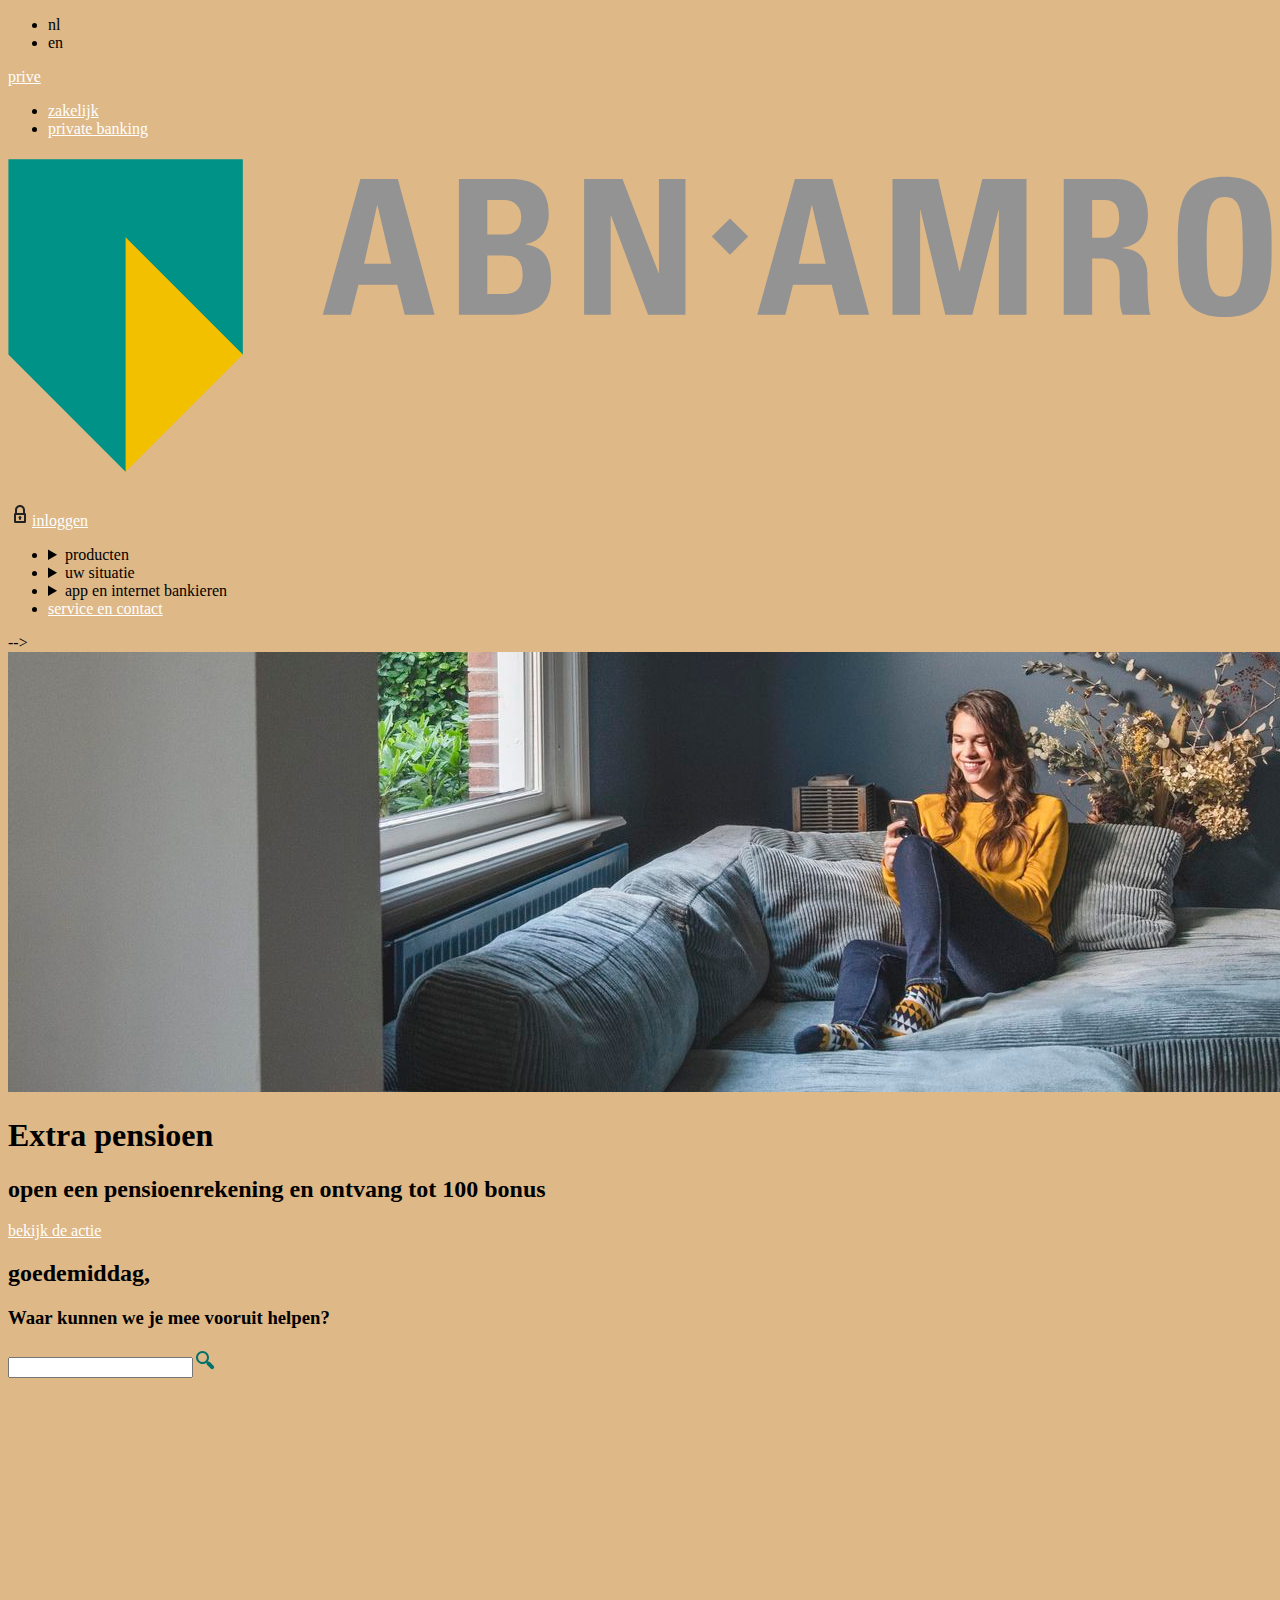
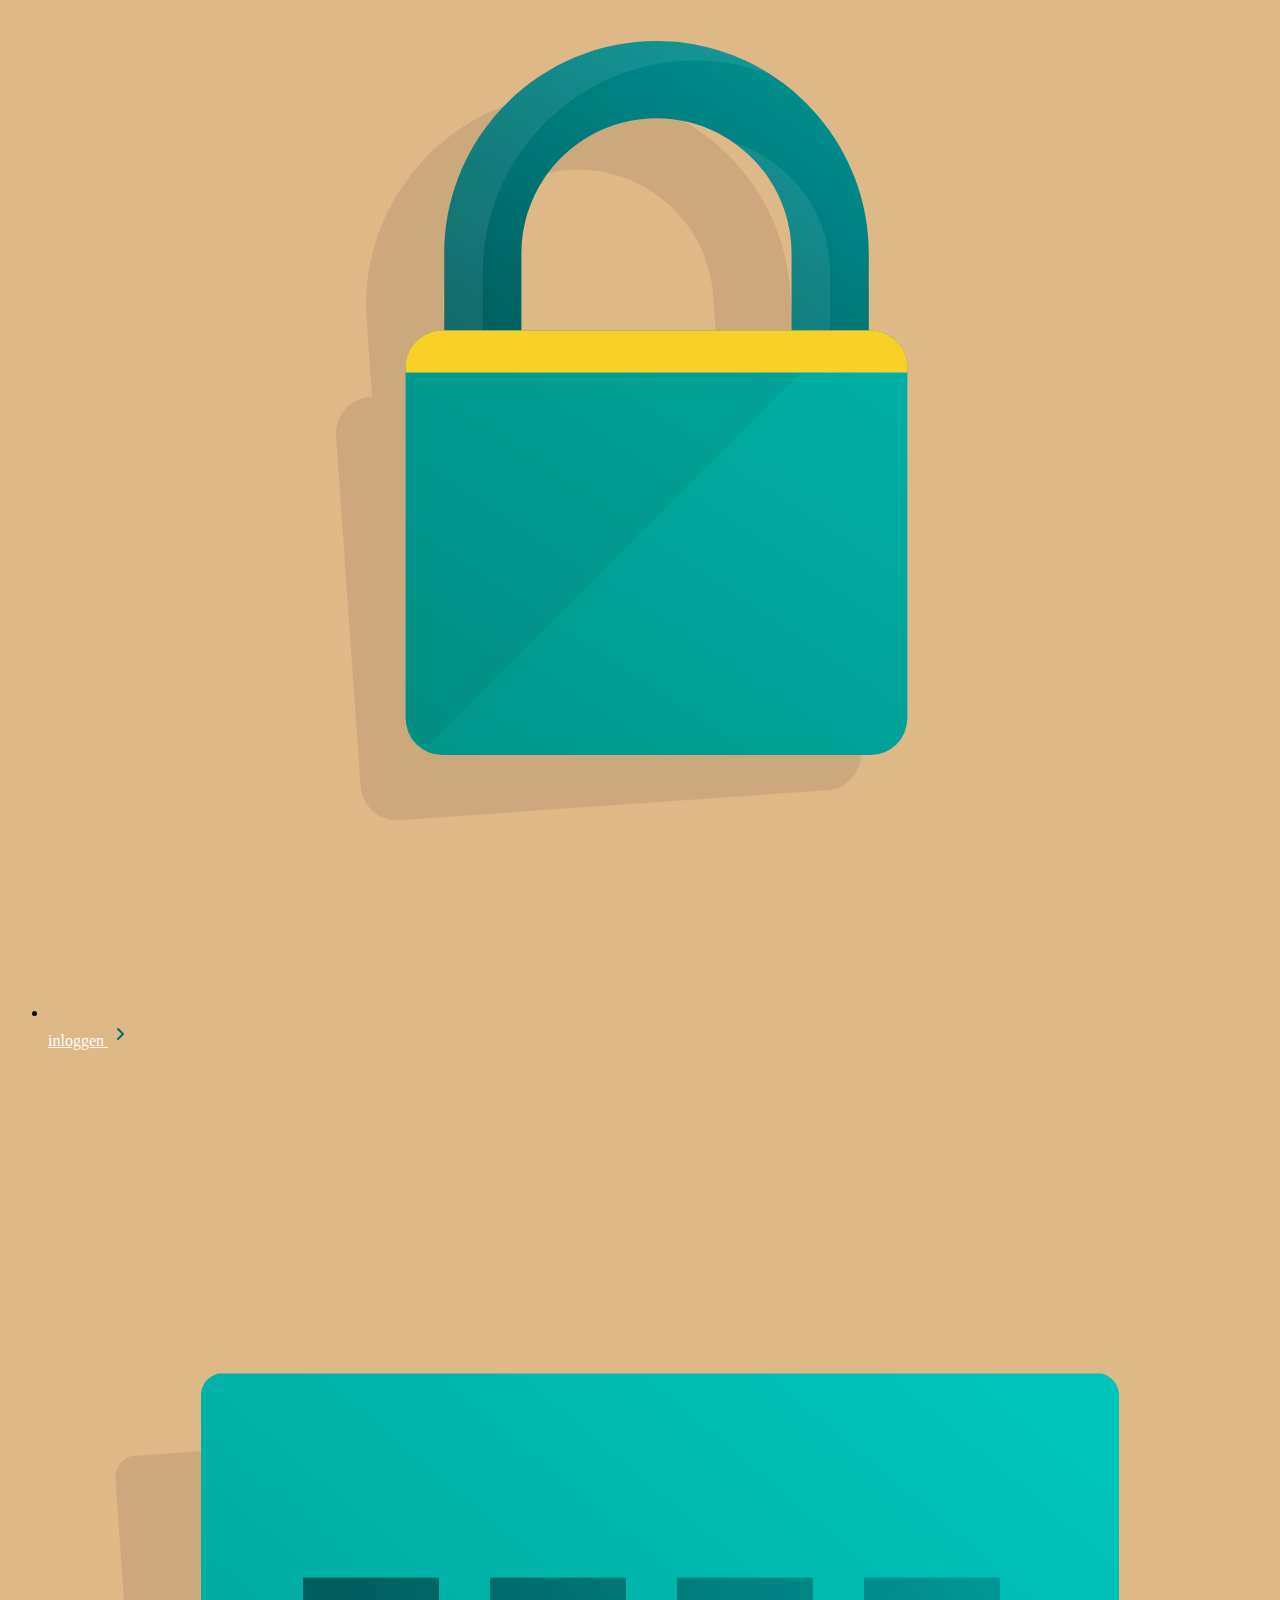
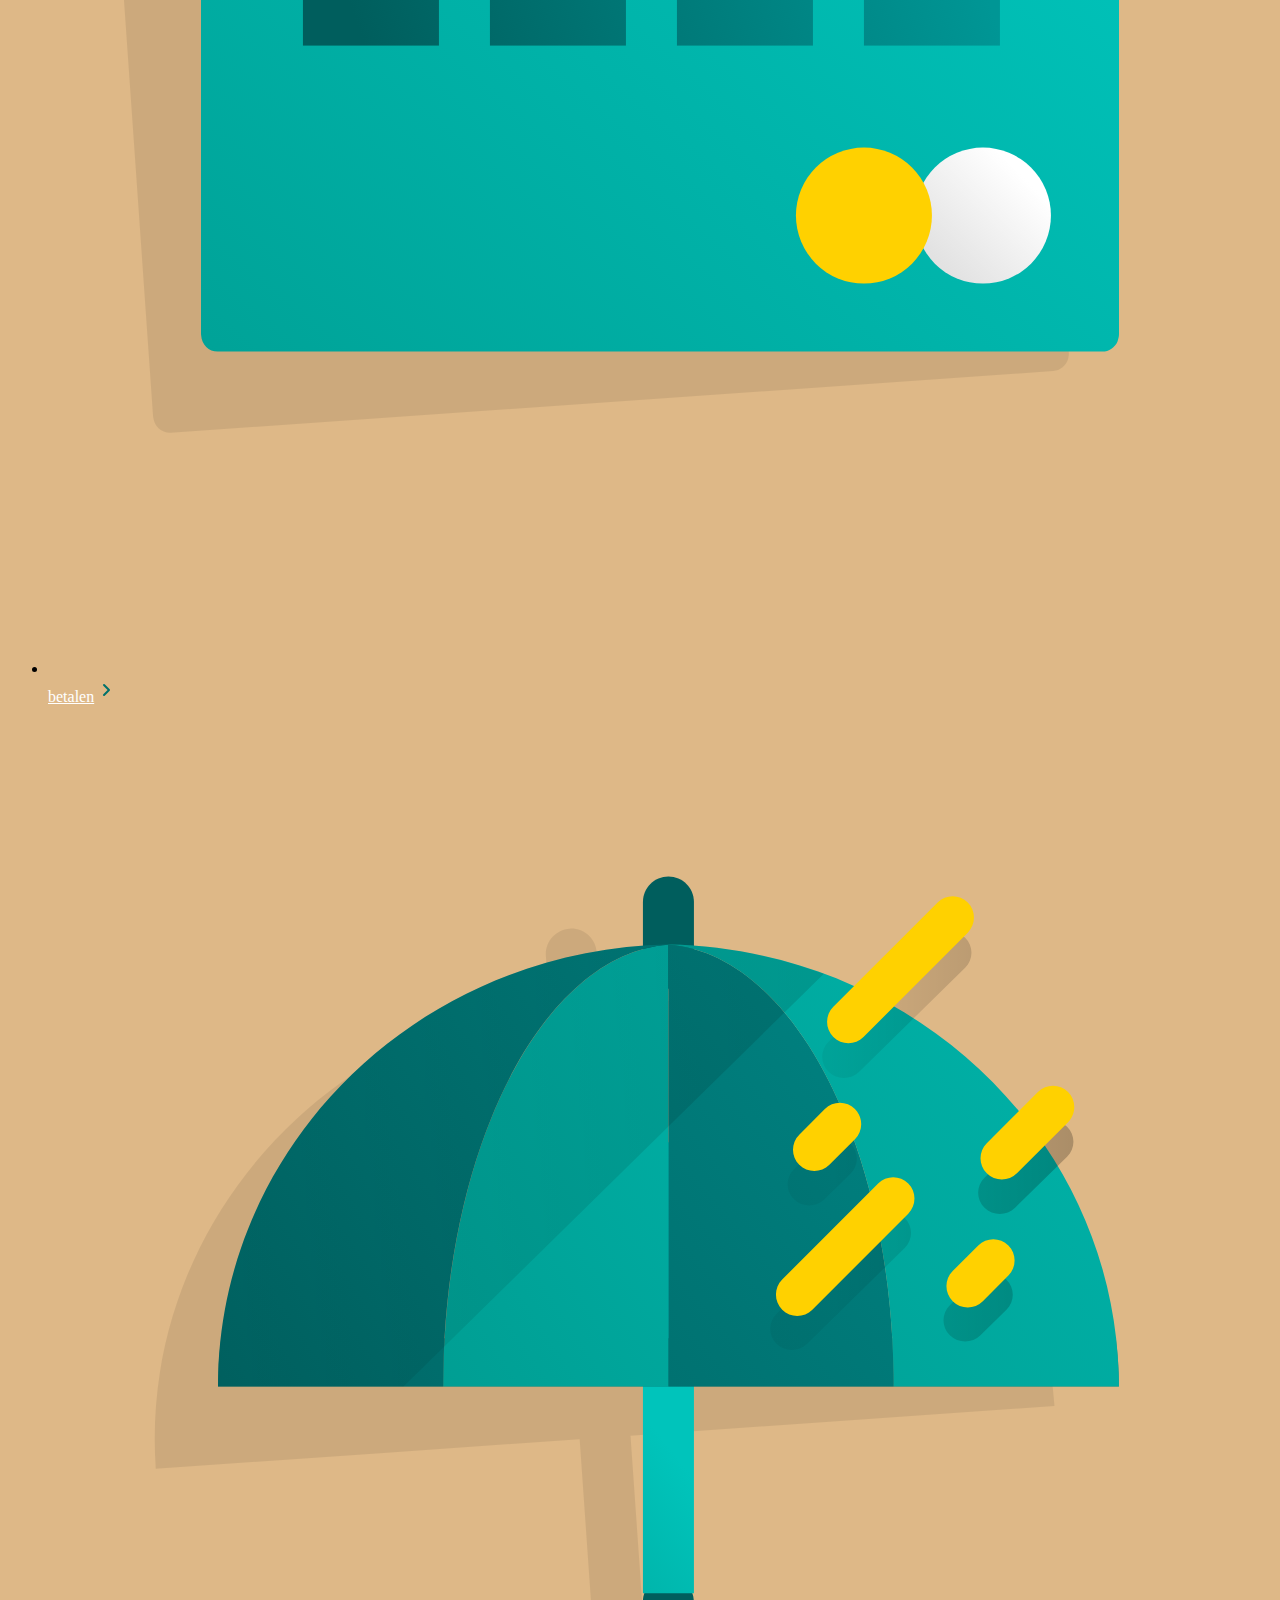
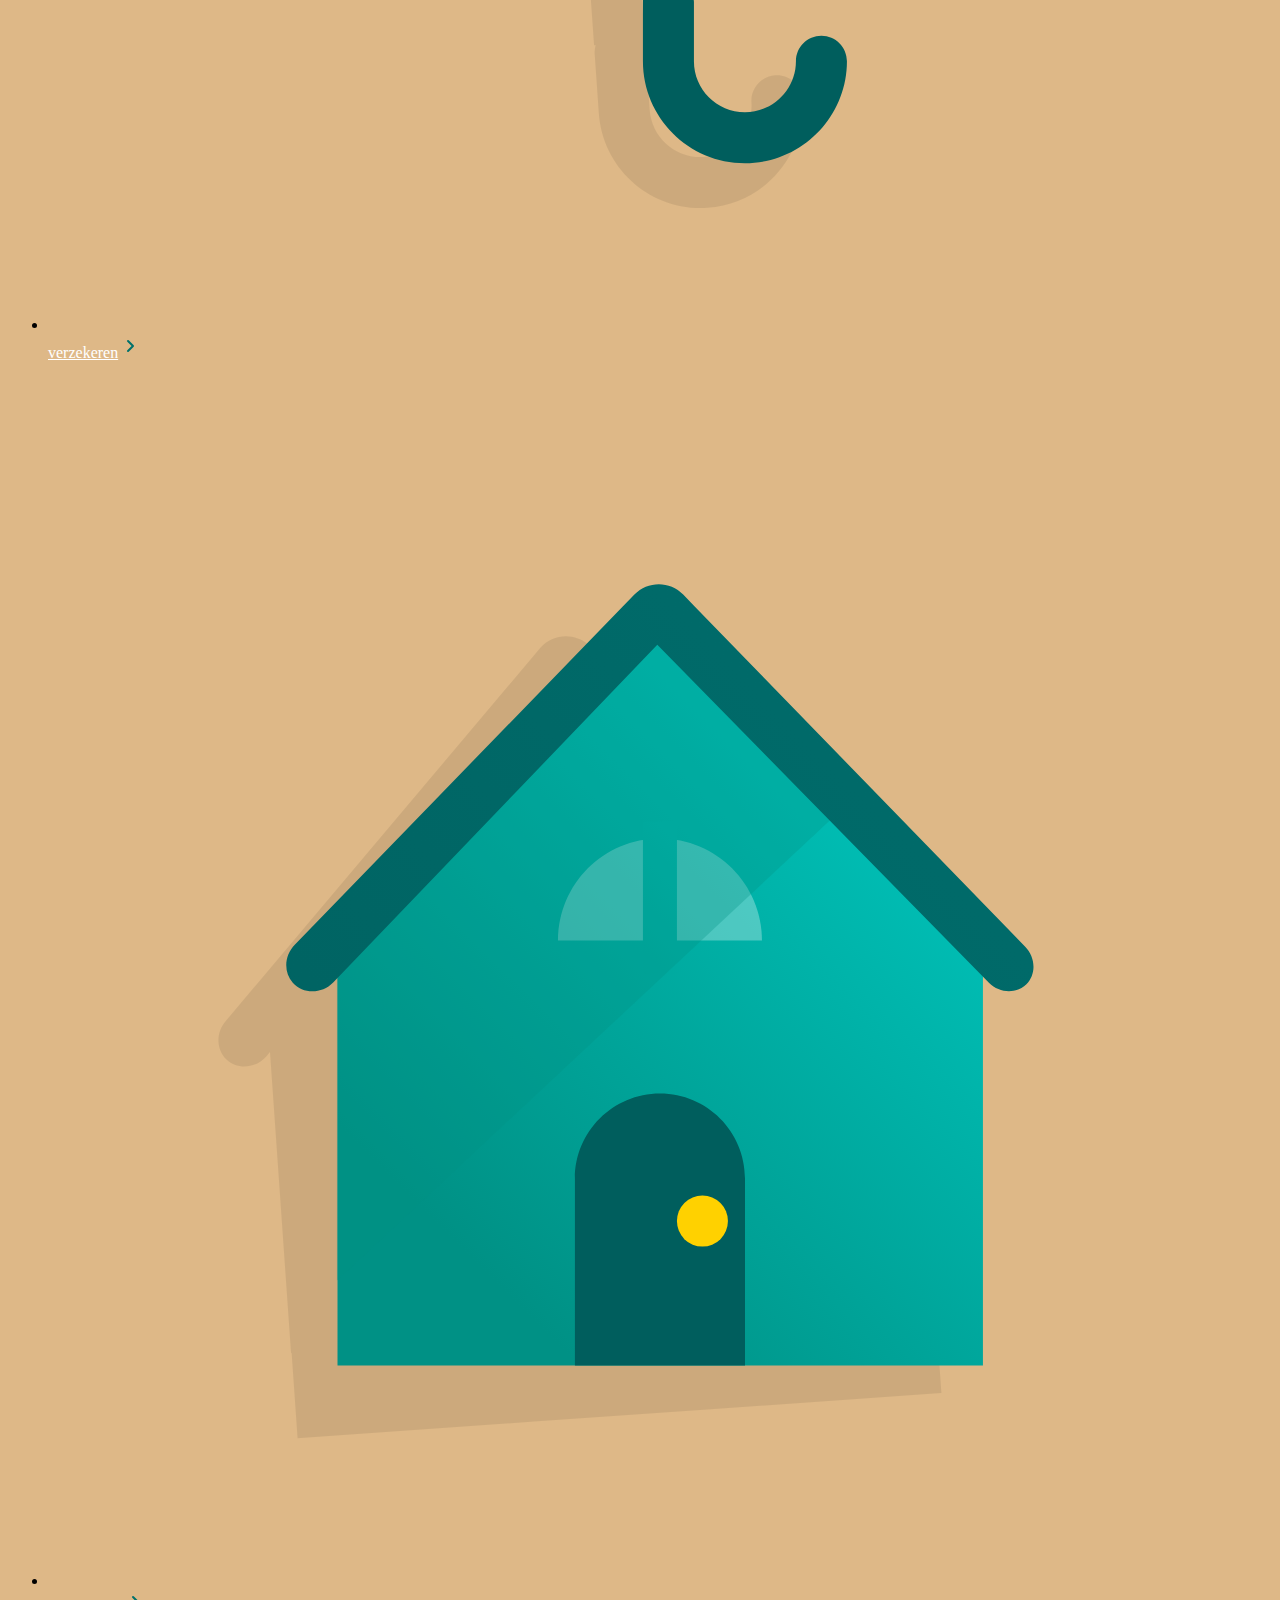
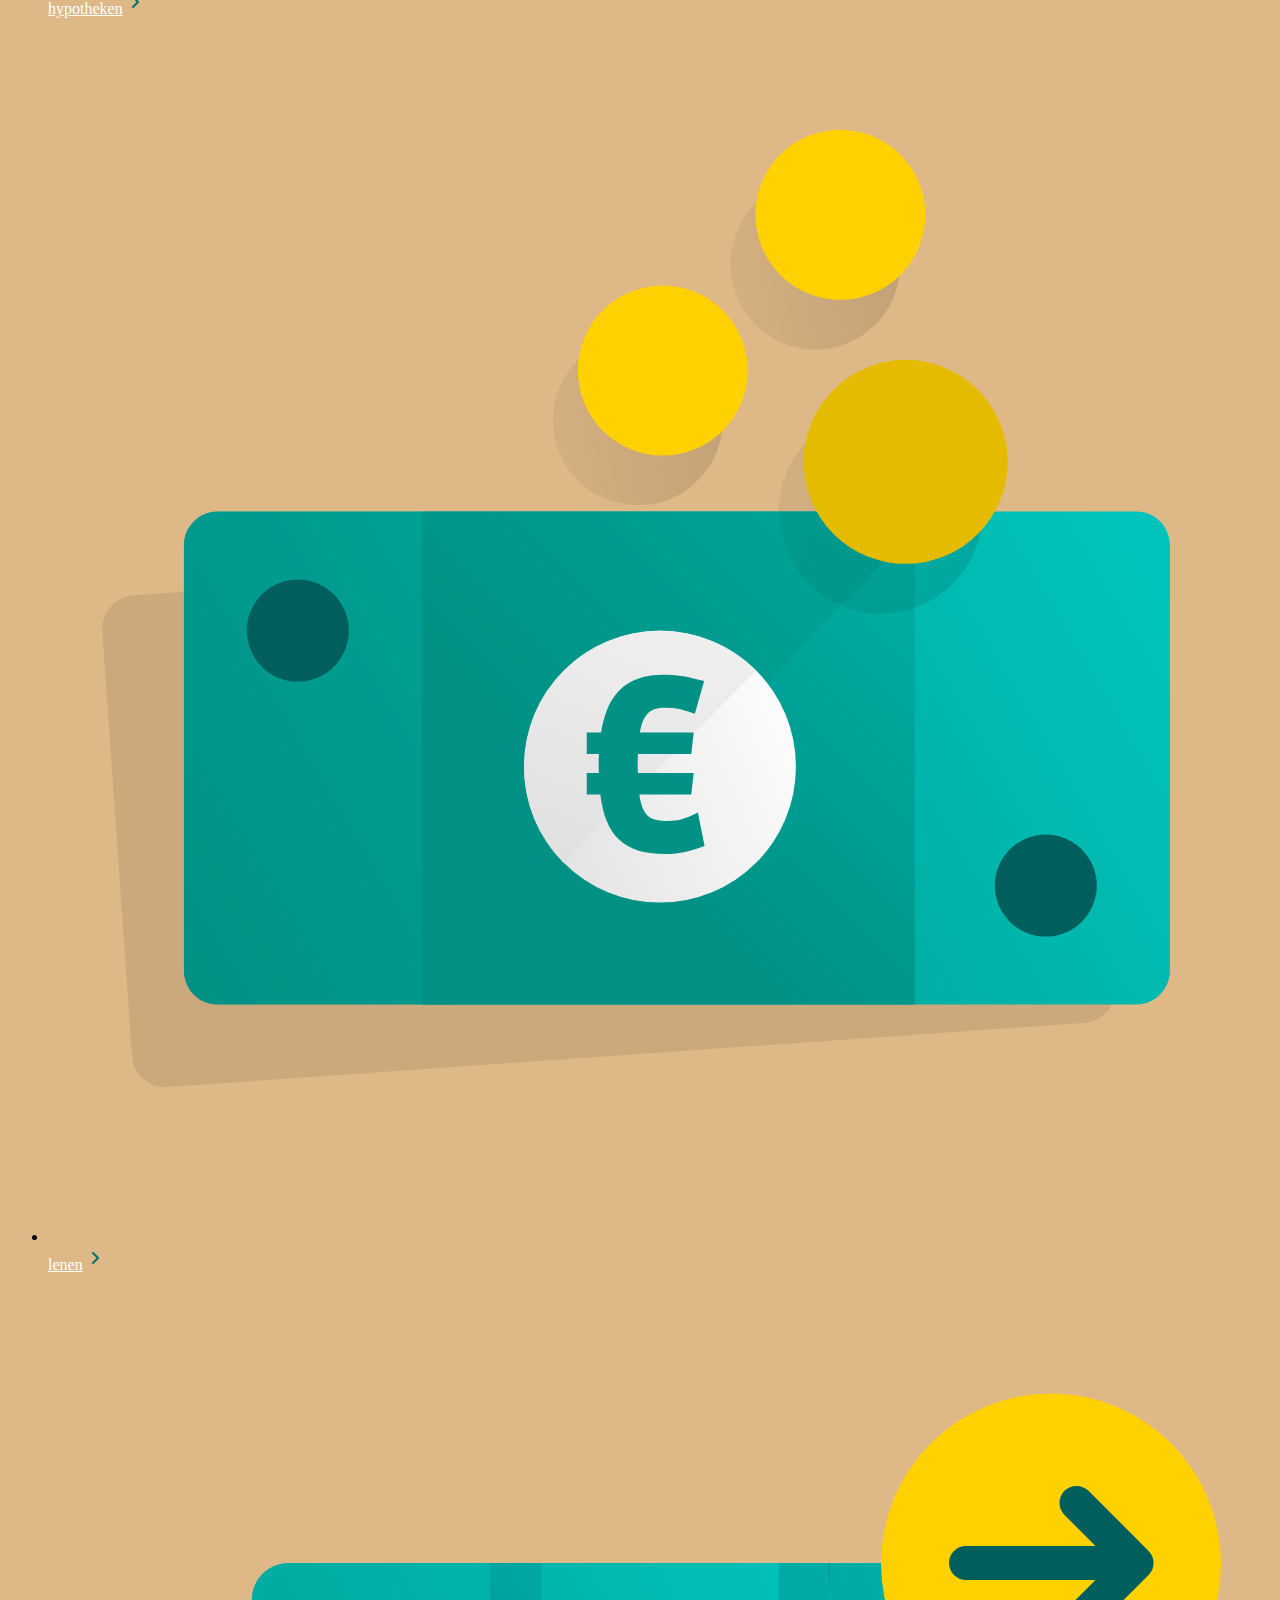
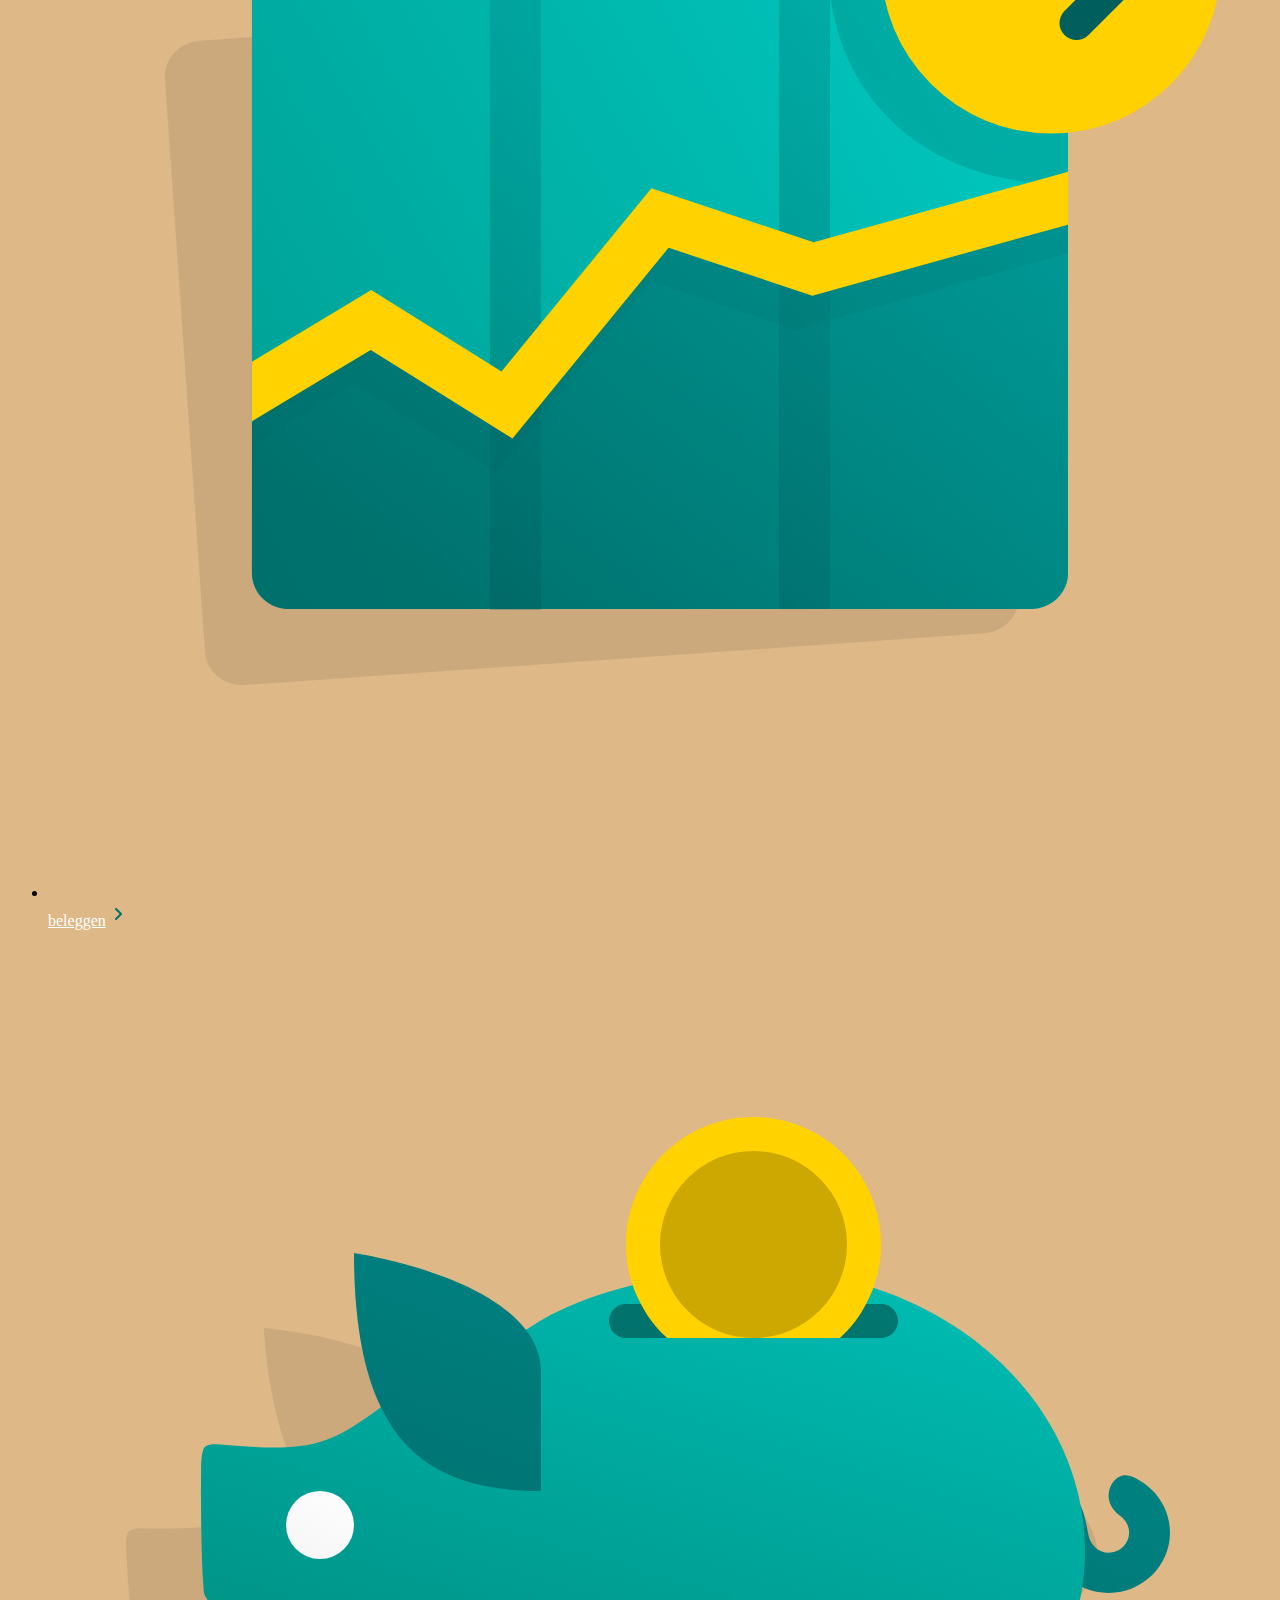
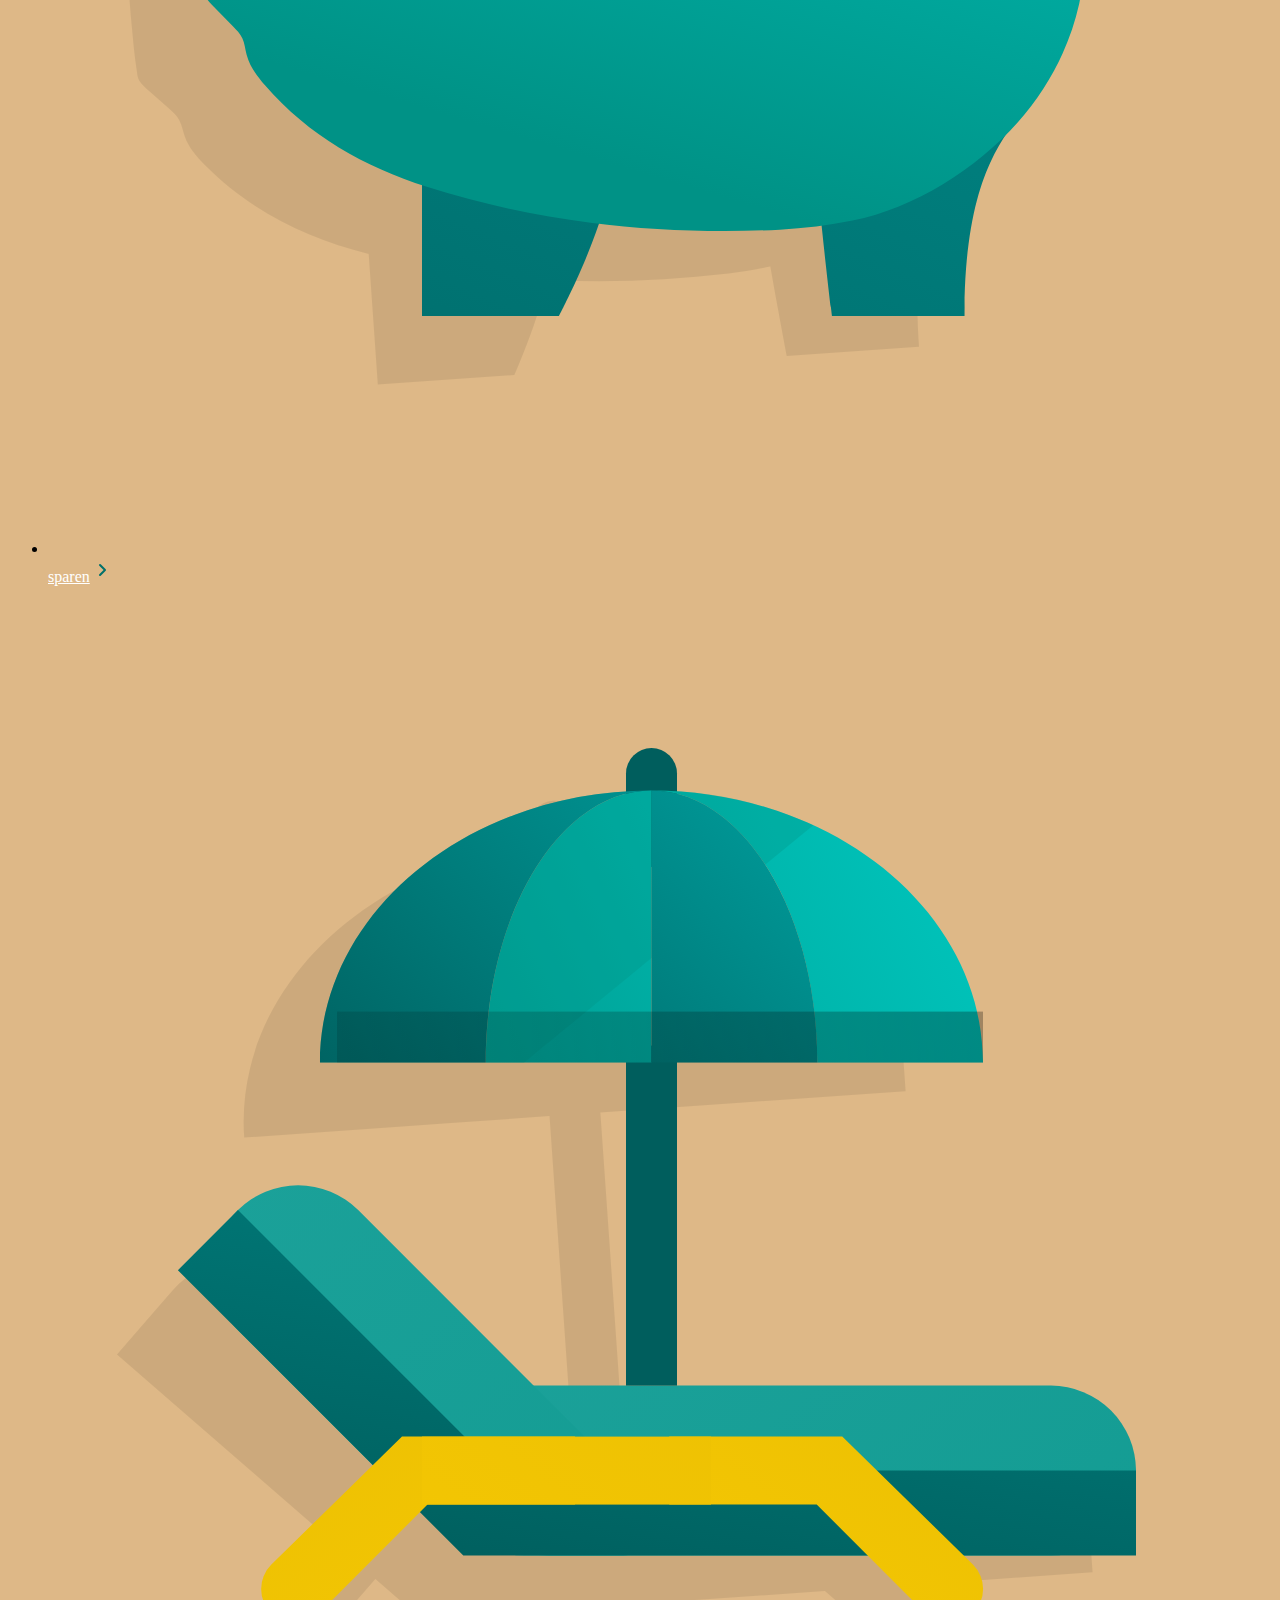
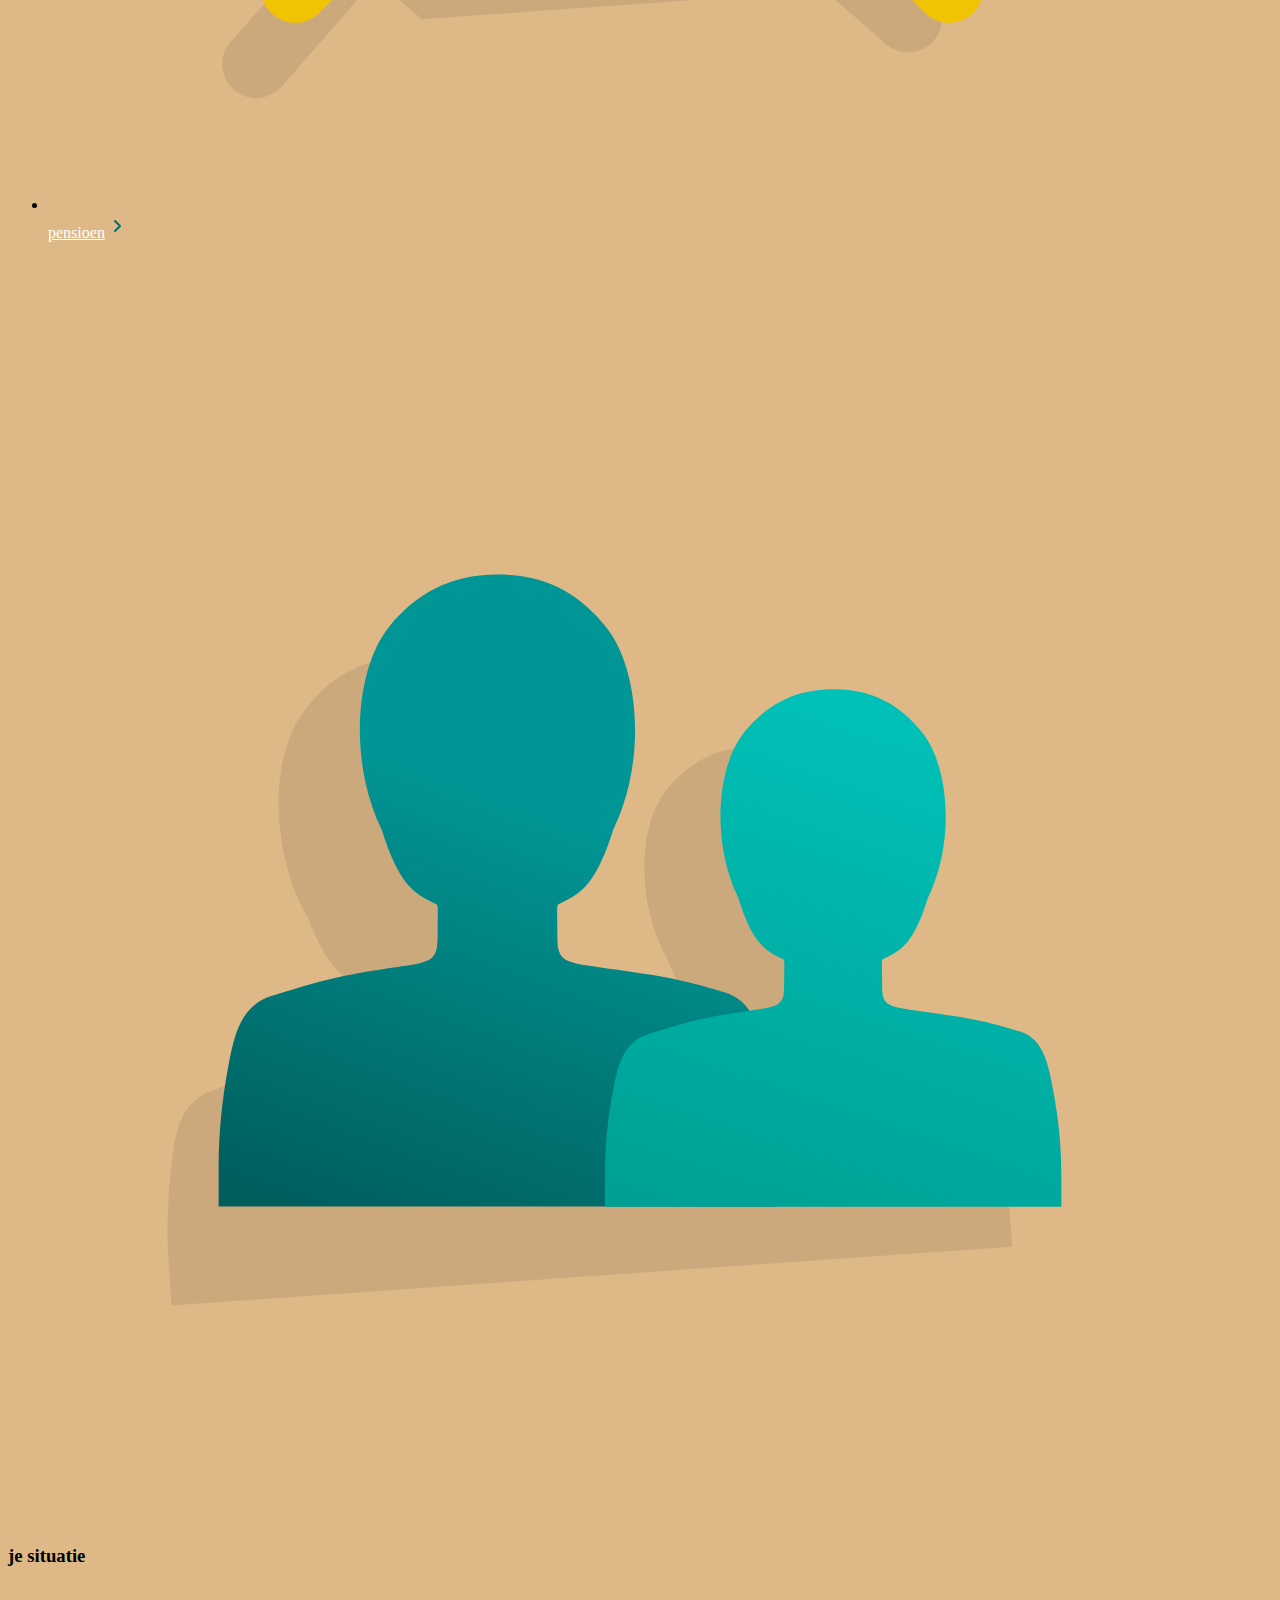
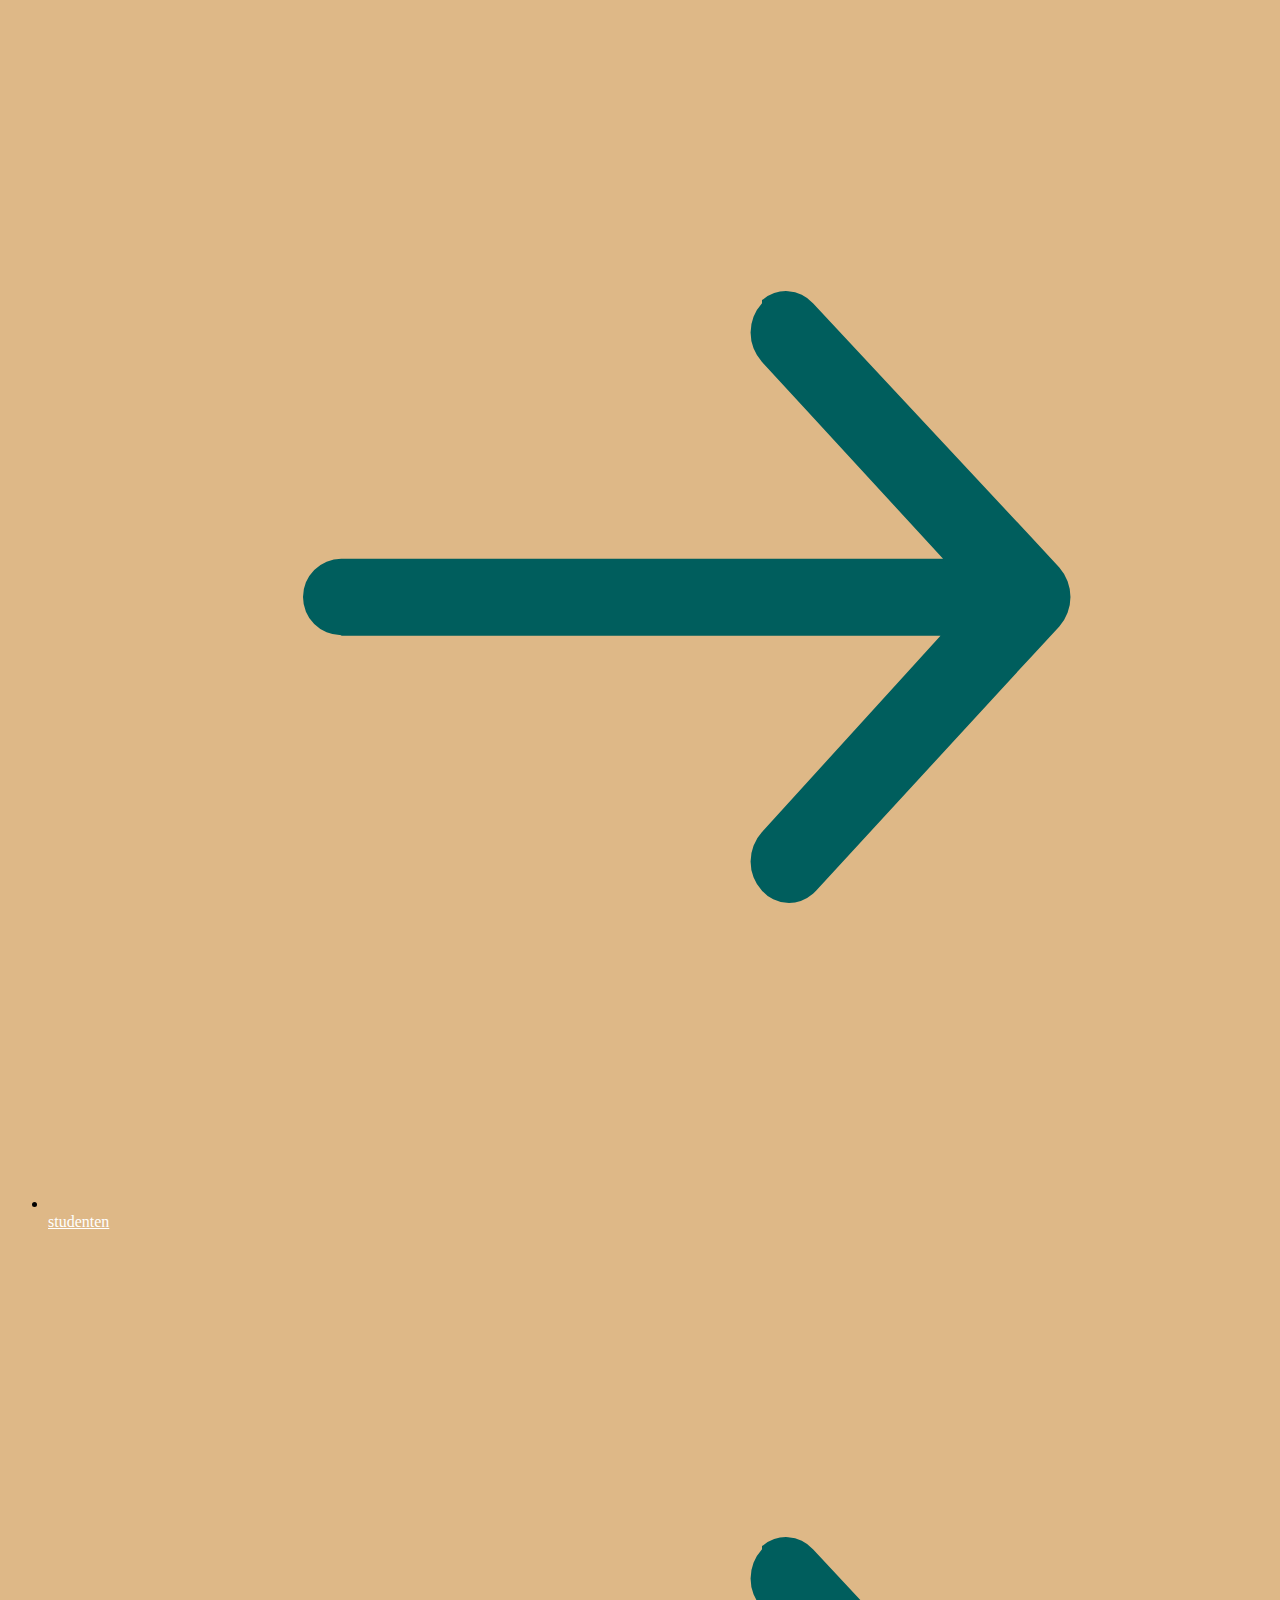
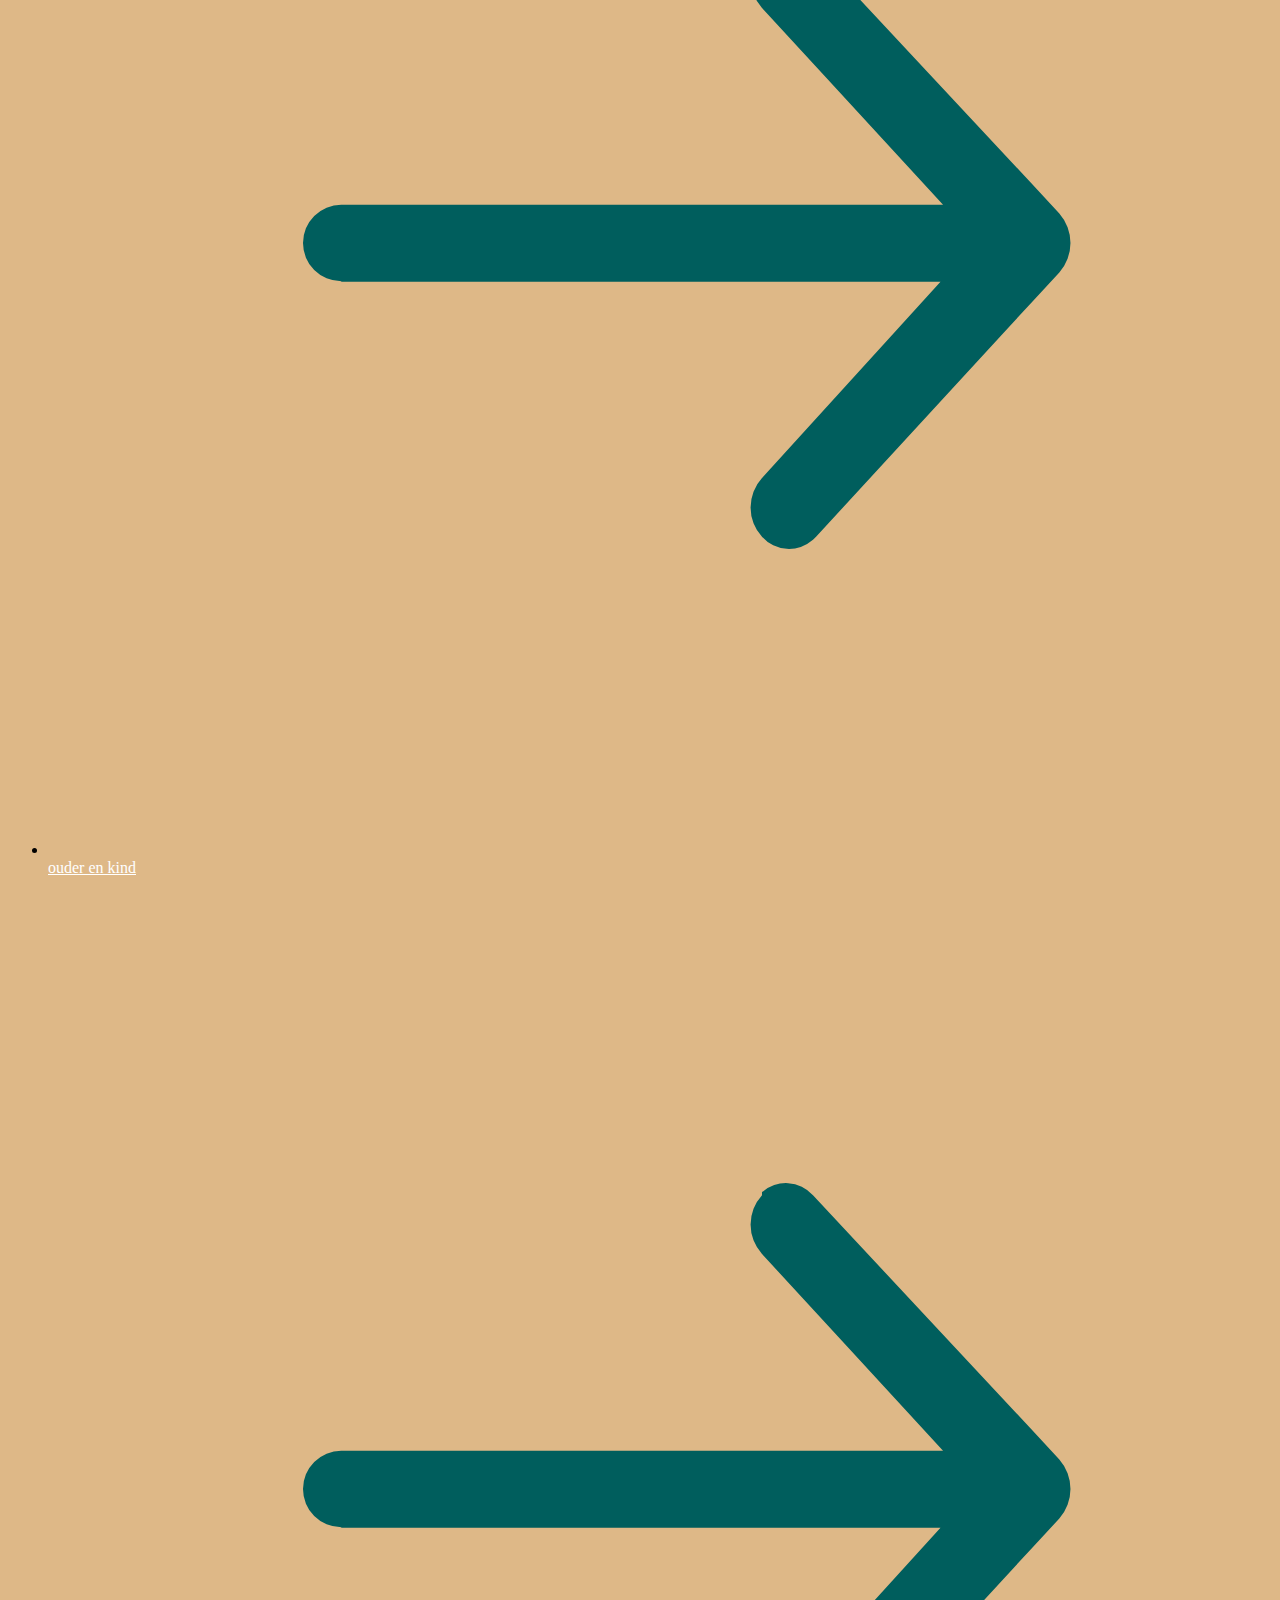
<file: index.html>
<!DOCTYPE html>
<html lang="nl">

<head>
	<meta charset="UTF-8">
	<meta name="author" content="jouw naam">
	<meta name="viewport" content="width=device-width, initial-scale=1">

	<title>abn_amro</title>

	<link href="styles/style.css" rel="stylesheet">
	<link rel="icon" type="image/svg+xml" href="images/favicon.svg">
	<link rel="preconnect" href="https://fonts.googleapis.com">
	<link rel="preconnect" href="https://fonts.gstatic.com" crossorigin>
	<link
		href="https://fonts.googleapis.com/css2?family=Expletus+Sans:ital,wght@0,400..700;1,400..700&family=Montserrat:ital,wght@0,100..900;1,100..900&family=Poppins:ital,wght@0,100;0,200;0,300;0,400;1,400&family=Roboto+Condensed:ital,wght@0,100..900;1,100..900&display=swap"
		rel="stylesheet">
		<script defer src="scripts/script.js"></script>
</head>

<body>
	<header>
	<nav>
		<section>
			<article>
				<ul>
					<li>nl</li>
					<li>en</li>
				</ul>
			</article>
			<article>
				<li>
					<a href="#">prive</a> 
					<ul>
						<li><a href="#">zakelijk</a></li>
						<li><a href="#">private banking</a></li>
					</ul>
				</li>
			</article>
		</section>
		<!-- section flexbox gebruiken -->
		<section>
			<a href="#"><h1><img src="images/logo.svg" alt="Welkomst bericht"></h1></a>
			<img src="images/login_lock.svg" alt="slot op de button van login"><a href="#">inloggen</a>
		</section>
	
		<!-- check https://www.w3schools.com/tags/tryit.asp?filename=tryhtml5_details -->
		<ul class="dropdown">
			<li>
			<details>
				<summary><a</a> producten</summary>
				
					
						<li><a href="#">betalen & creditcards</a></li>
						<li><a href="">hypotheken</a></li>
						<li><a href="">geld lenen</a></li>
						<li><a href="">beleggen</a></li>
						<li><a href="">sparen</a></li>
						<li><a href="">verzekeringen</a></li>
						<li><a href="">pensioen</a></li>
				
			</details>
		</li>
		<li>
			<details>
				<summary>uw situatie</summary>
					
				<li><a href="#">familie & relaties</a></li>
				<li><a href="#">wonen</a></li>
				<li><a href="#">studeren & werken</a></li>
				<li><a href="#">vermogen</a></li>
				<li><a href="#">senioren</a></li>
				<li><a href="#">ondernemers & medici</a></li>
				<li><a href="#">speciaal voor</a></li>
				
			</details>
		</li>
		<li>
			<details>
				<summary>app en internet bankieren</summary>
				
					
				<li><a href="#">abn amro app</a></li>
				<li><a href="#">internet bankieren</a></li>
				<li><a href="#">hulp bij bankieren</a></li>
				<li><a href="#">meer apps</a></li>
				<li><a href="#">veilig bankieren</a></li>
				
			</details>
		</li>
		<li><a href="#">service en contact</a></li>
		
	</nav> -->
</nav>
	<!-- 1 section tot -->
</header>
<main>
<section>
	<img src="images/section_1.jpeg" alt="blije dame">


	<article class="sectie_1">
		<h1>Extra pensioen</h1>
		<!-- iedere section beginnen met een h2 en uitleggen wat er is. Daarna display none in css -->
		<h2>open een pensioenrekening en ontvang tot 100 bonus</h2>
	<a href="#">bekijk de actie</a>
	</article>
	<article>
		<h2>
			goedemiddag,
		</h2>
		<h3>Waar kunnen we je mee vooruit helpen?</h3>
		<span> <input type="text"><img src="images/vergrootglas_klein)groen.svg" alt="vergrootglass"></span>
	</article>
	<!-- 1 section tot  hier-->
</section>
<section>
		<ul>
			<li><img src="images/pr-lock.svg" alt="slot"><a href="#">inloggen <img src="images/dropdown_Section3_first.svg" alt="#"></a></li>
			<li><img src="images/pr-creditcard.svg" alt="slot"><a href="#">betalen<img src="images/dropdown_Section3_first.svg" alt="#"></a></li>
			<li><img src="images/pr-umbrella-rain.svg" alt="slot"><a href="#">verzekeren<img src="images/dropdown_Section3_first.svg" alt="#"></a></li>
			<li><img src="images/pr-house.svg" alt="slot"><a href="#">hypotheken<img src="images/dropdown_Section3_first.svg" alt="#"></a></li>
			<li><img src="images/pr-money.svg" alt="slot"><a href="#">lenen<img src="images/dropdown_Section3_first.svg" alt="#"></a></li>
			<li><img src="images/beleggen.svg" alt="slot"><a href="#">beleggen<img src="images/dropdown_Section3_first.svg" alt="#"></a></li>
			<li><img src="images/varken_sparen.svg" alt="slot"><a href="#">sparen<img src="images/dropdown_Section3_first.svg" alt="#"></a></li>
			<li><img src="images/vakantie_zon.svg" alt="slot"><a href="#">pensioen<img src="images/dropdown_Section3_first.svg" alt="#"></a></li>
		</ul>
	
</section>
	<article>
		<img src="images/section4_poeple.svg" alt="icon van eigen situatie">
		<h3>je situatie</h3>
		<ul>
			<li><img src="images/section4_arrow.svg" alt="klik hier"><a href="#">studenten</a></li>
			<li><img src="images/section4_arrow.svg" alt="klik hier"><a href="#">ouder en kind</a></li>
			<li><img src="images/section4_arrow.svg" alt="klik hier"><a href="#">preferred banking</a></li>
			<li><img src="images/section4_arrow.svg" alt="klik hier"><a href="#">senioren</a></li>
			<li><img src="images/section4_arrow.svg" alt="klik hier"><a href="#">overlijden melden</a></li>
		</ul>
	</article>
	<article>
		<img src="images/section4_laptop.svg" alt="icon direct regelen">
		<h3>direct regelen</h3>
		<ul>
			<li><img src="images/section4_arrow.svg" alt="klik hier"><a href="#">lening inzien in internet bankieren</a></li>
			<li><img src="images/section4_arrow.svg" alt="klik hier"><a href="#">betaalpas blokkeren</a></li>
			<li><img src="images/section4_arrow.svg" alt="klik hier"><a href="#">betaalpas vervangen</a></li>
			<li><img src="images/section4_arrow.svg" alt="klik hier"><a href="#">bankrekening openen</a></li>
			<li><img src="images/section4_arrow.svg" alt="klik hier"><a href="#">hulp bij geldzaken</a></li>
		</ul>
	</article>
	<article>
		<img src="images/section4_searchfolder.svg" alt="icon van meest gezocht">
		<h3>Meest gezocht</h3>
		<ul>
			<li><img src="images/section4_arrow.svg" alt="klik hier"><a href="#">hypotheek berekenen</a></li>
			<li><img src="images/section4_arrow.svg" alt="klik hier"><a href="#">e.dentifier</a></li>
			<li><img src="images/section4_arrow.svg" alt="klik hier"><a href="#">credicard</a></li>
			<li><img src="images/section4_arrow.svg" alt="klik hier"><a href="#">compensatie rente doorlopende kredieten</a></li>
			<li><img src="images/section4_arrow.svg" alt="klik hier"><a href="#">daglimiet wijzigen</a></li>
		</ul>
	</article>
</section>
<!-- articles veranderen naar sections // SECTIONS GEBRUIKEN BIJ VLAKKEN WAAR GROTE VERANDERINGEN IN GEBEUREN. aLS HET OP ELKAAR LIJKT PAST HET GEZAMEELIJK IN EEN SECTION.-->
<article>
	<!-- bij veel herhaling kan je er 2 pakken om te laten zien dat je het kunt -->
	<img src="images/section5_first.jpeg" alt="#">
	<h2>zakelijk rekening 12 maanden gratis voor starters</h2>
	<p>beginnende ondernemer? Ontdek de voordelen van een zakelijke rekening. speciaal voor starters zijn onze zakelijke betaalpakketten nu de eerste 12 maanden gratis!</p>
	<a href="#">Onze betaalpakketten</a>
	<a href="#">lees de voorwaarden <img src="images/dropdown_Section3_first.svg" alt="#"> <img src="images/pdf_icon.svg" alt="#"></a>
</article>
<article>
	<h2>Ook interessant</h2>
	<img src="images/section5_second.jpeg" alt="#">
	<h3>Wat als je je telefoon kwijtraakt?</h3>
	<p>Hoe beschermen we je bankzaken? dat weet Kathelijne, die een team van graude-experts leidt bij ABN AMRO. 'Ons werk is betalen veilig houden. Op alle apparaten.'</p>

	<a href="#">Lees het interview</a>
</article>
<article>
	<span>
		<h2> let op! Geld lenen kost geld</h2></span>
		<img src="images/section5_third.jpeg" alt="#">
		<h3>Gelde lenen voor een auto?</h3>
		<p>Aantal kilometers? Check!
			Bandenspanning? Check! Geen roestplekken? Check! Een auto zoeken doet u met zorg. Kies ook uw financiering met zorg. Lees meer over onze autofinanciering. En berken vast hoeveel u kunt lenen. Check!
		</p>
		<a href="#">Bekijk onze autofinanciering</a>
		<a href="#">Bereken hoeveel u kunt lenen <img src="images/dropdown_Section3_first.svg" alt="#"></a>
</article>
<article>
		<img src="images/section5_fourth.jpeg" alt="#">
		<h3>Nu £25 cashback bij een credicard</h3>
		<p>Online en offline de leukste cadeaus kopen voor de feestdagen. Dit doe je veilig met een creditcard. Als u vóór 15 december 2024 online een ABN AMRO Credit Card aanvraagt, krijgt u € 25 cashback. Bekijk de actievoorwaarden en vraag direct een creditcard aan.
		</p>
		<a href="#">Creditcard aanvragen</a>
		<a href="#">Bekijk de actie <img src="images/dropdown_Section3_first.svg" alt="#"></a>
</article>
</main>
<footer>
	<section>
		<article>
			<!-- GEEN SPAN GEBRUIKEN! -->
			
				<h2>Hulp nodig?</h2>
				<p>Bekijk op de pagina Service & contact hoe we u kunnen helpen.</p>
				<a href="#"> <img src="images/footer_afbeelding1.svg" alt="#"> Naar serive en Contact</a>
		</article>
		<article>
			<ul>
				<li><a href="#">Over ABN AMRO</a></li>
				<li><a href="#">Klacht indienen</a></li>
				<li><a href="#">Werken bij ABN AMRO</a></li>
				<li><a href="#">Toegankelijkheid</a></li>
				<li><a href="#">Omgangsregels</a></li>
				<li><a href="#">Duurzaamheid</a></li>
				<li><a href="#">Veiligheid</a></li>
				<li><a href="#">Privacy en cookies</a></li>
				<li><a href="#">Disclaimer</a></li>
			</ul>
		</article>
		<article>
			<ul>
				<li><a href="#"><img src="images/footer_facebook.svg" alt=""></a></li>
				<li><a href="#"><img src="images/footer_twitter.svg" alt=""></a></li>
				<li><a href="#"><img src="images/footer_linkedin.svg" alt=""></a></li>
				<li><a href="#"><img src="images/footer_youtube.svg" alt=""></a></li>
				<li><a href="#"><img src="images/footer_nieuwsbrief.svg" alt=""></a></li>
			</ul>
		</article>
		<span>™2024 ABN AMRO</span>
	</section>
</footer>
</body>

</html>
</file>
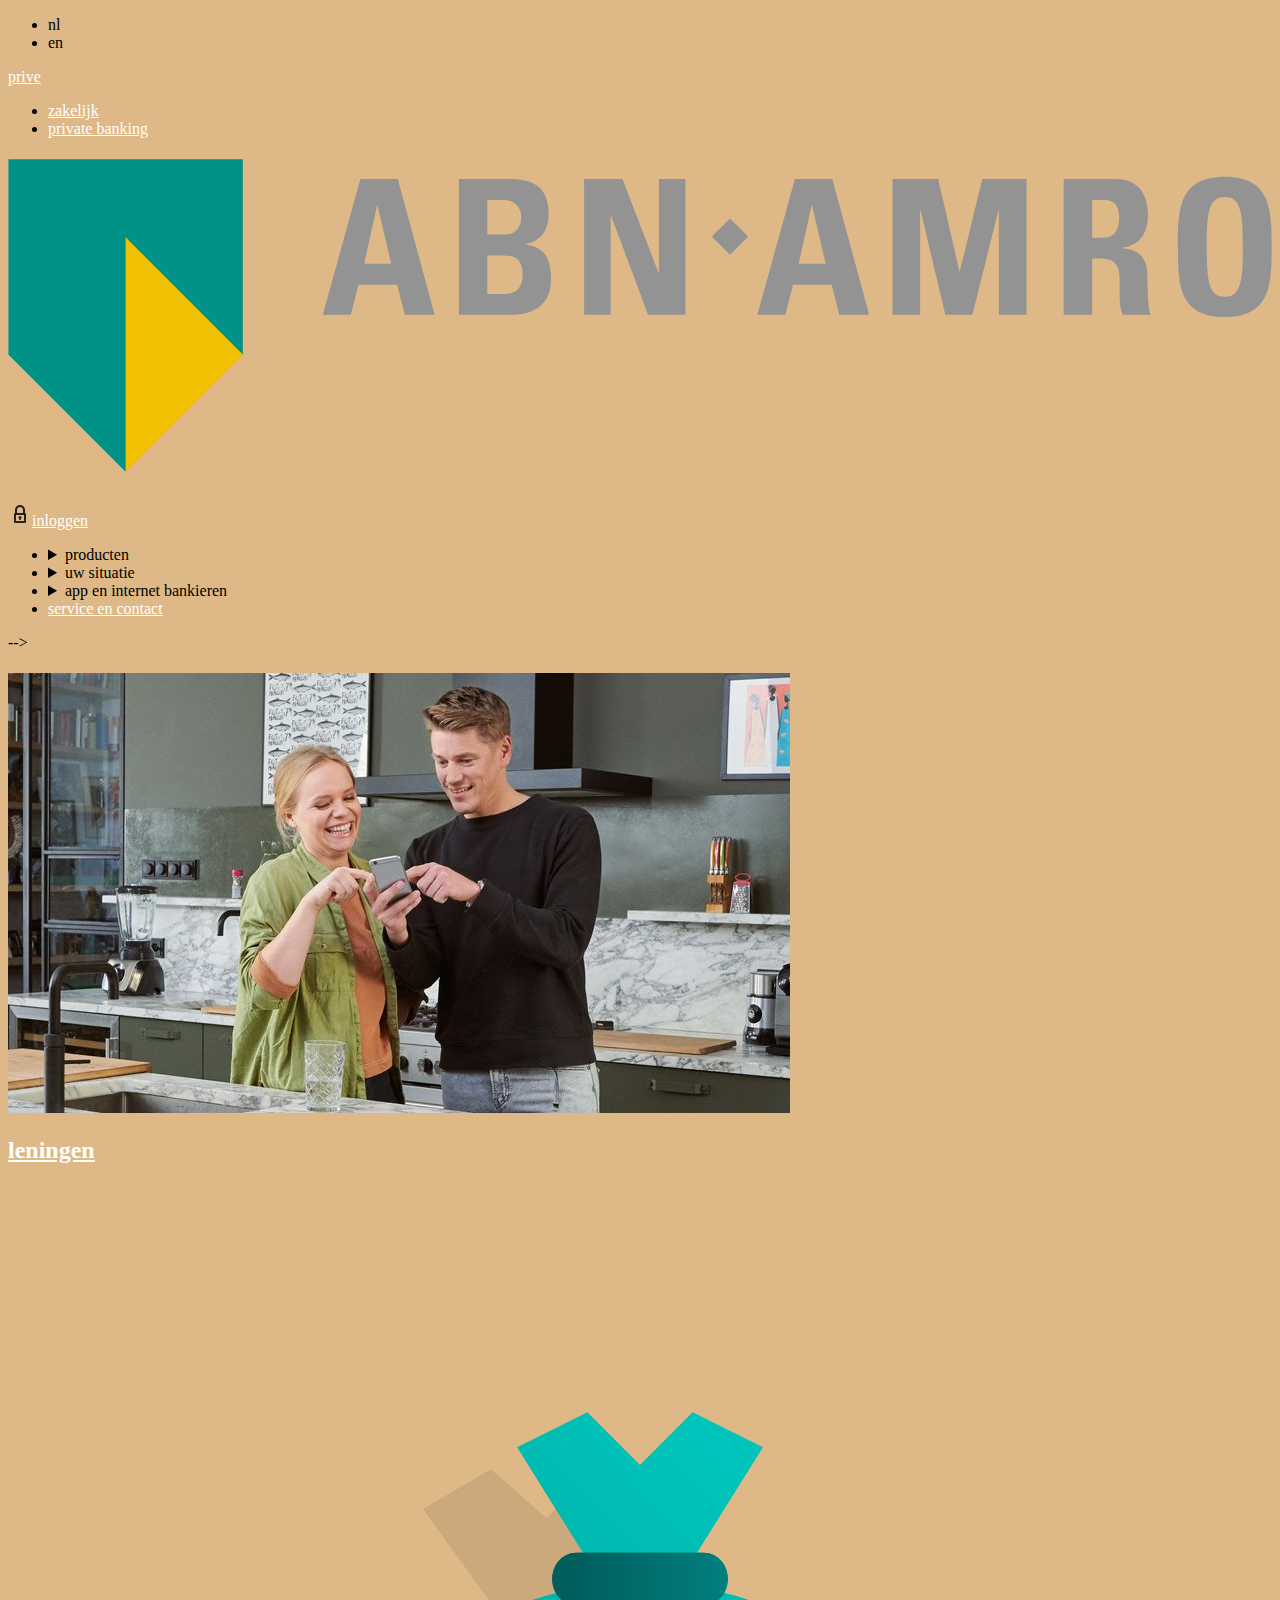
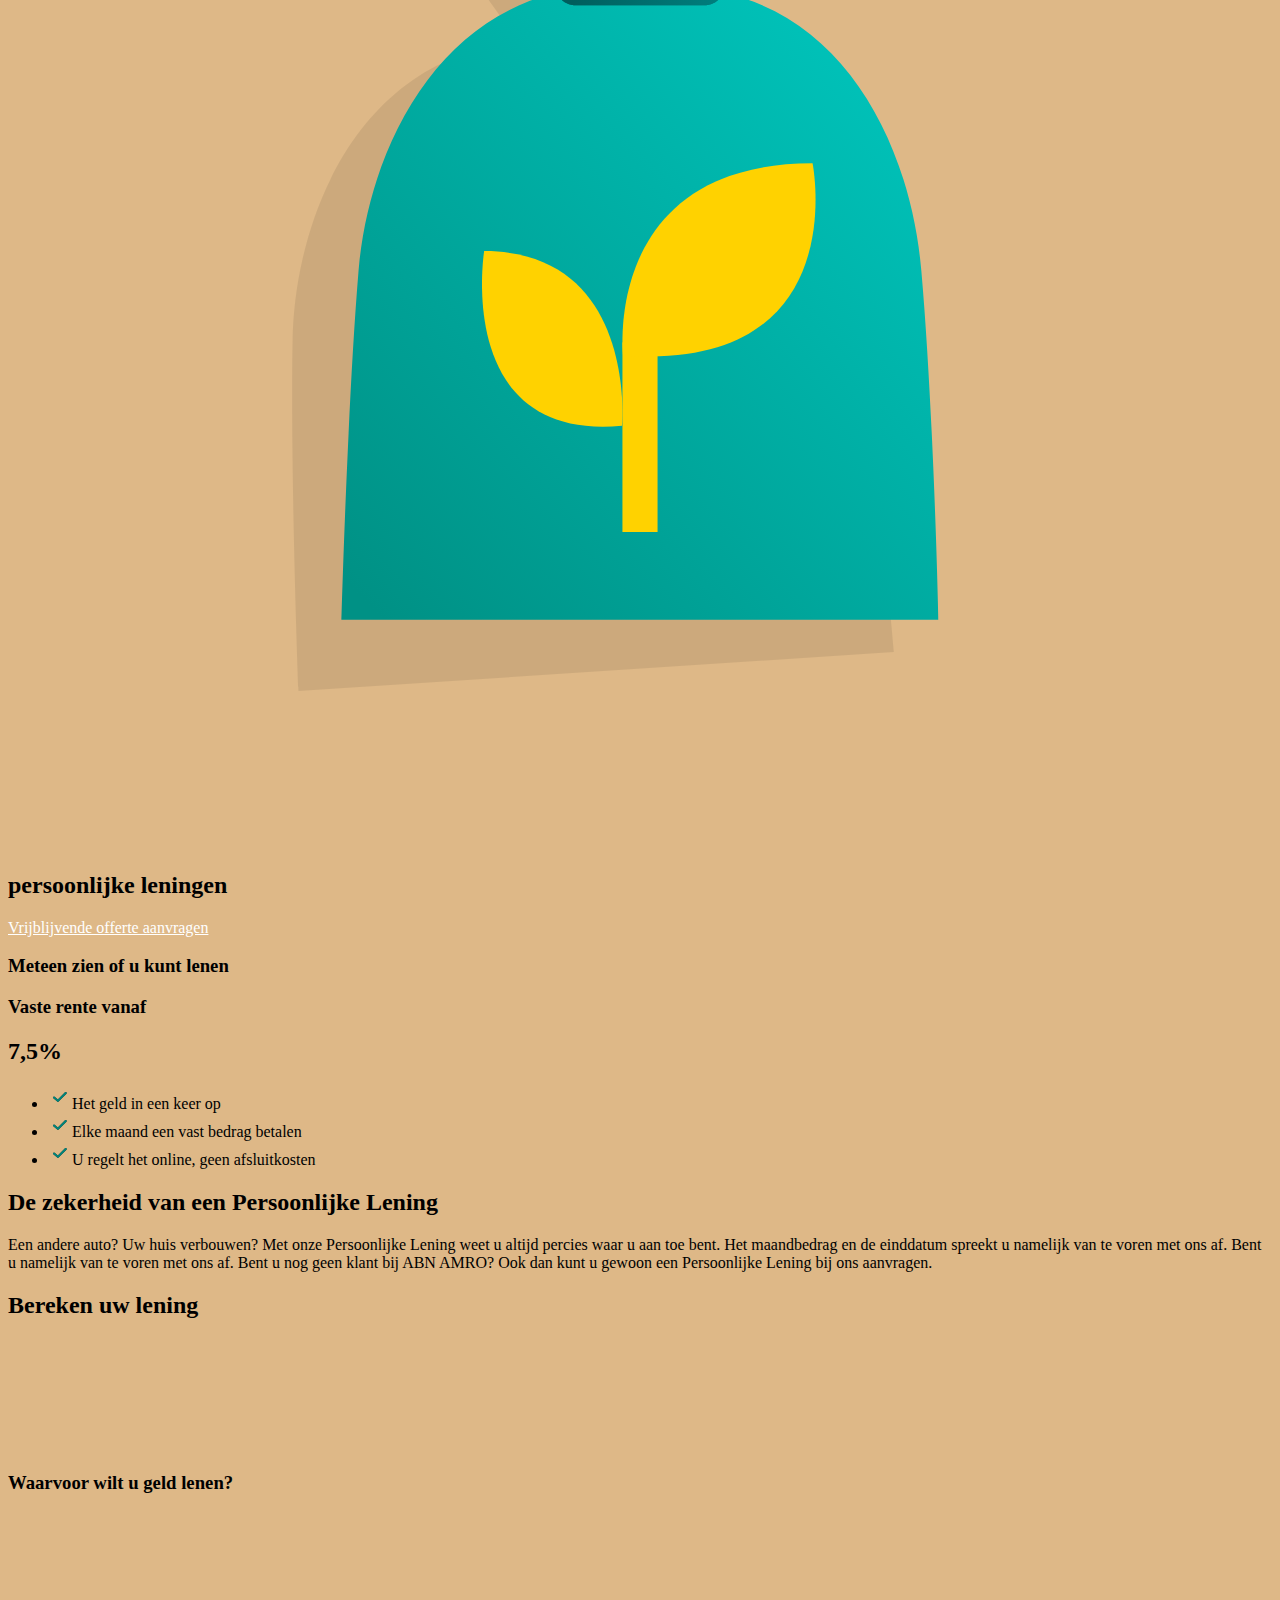
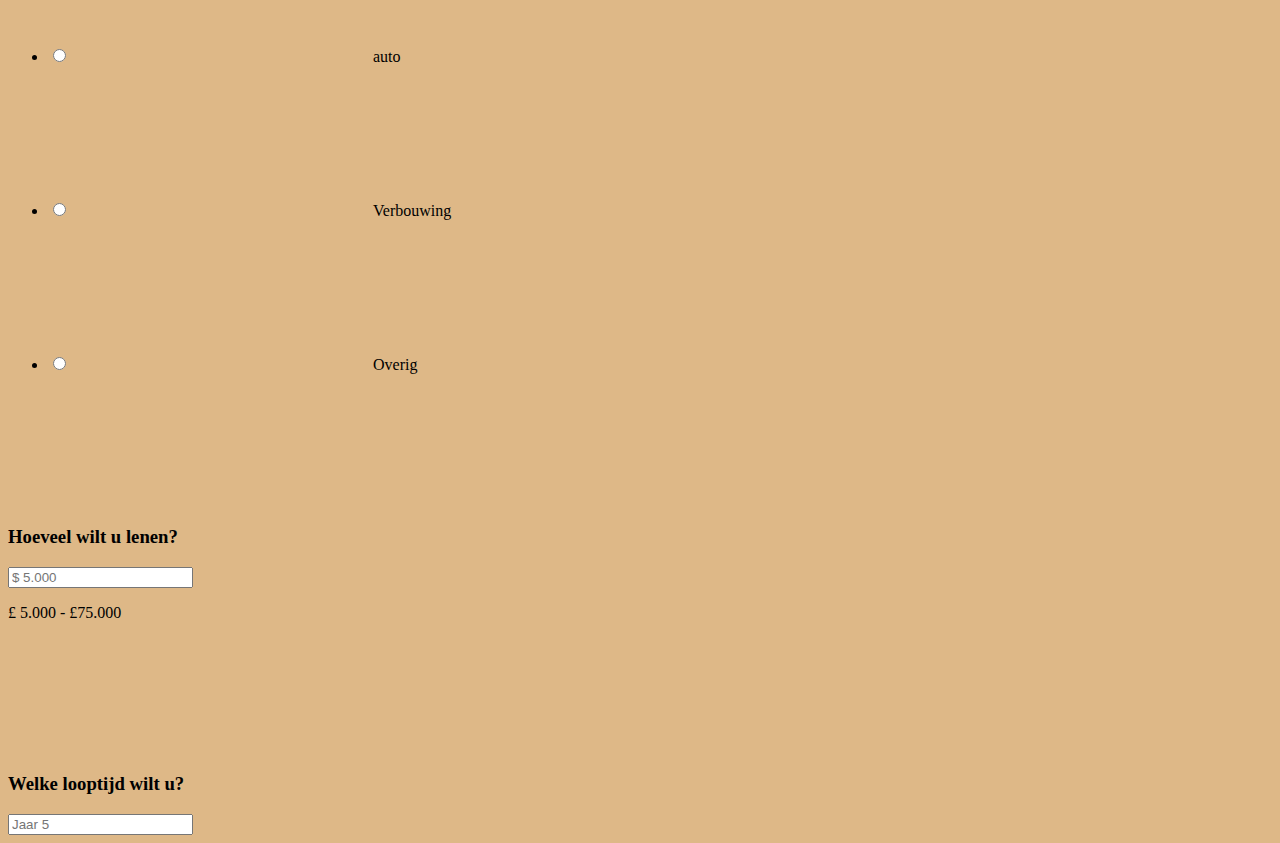
<file: leningen/persoonlijke_lening.html>
<!DOCTYPE html>
<html lang="nl">

<head>
	<meta charset="UTF-8">
	<meta name="author" content="jouw naam">
	<meta name="viewport" content="width=device-width, initial-scale=1">

	<title>persoonlijke_leningen</title>

	<link href="../styles/style.css" rel="stylesheet">
	<link rel="icon" type="image/svg+xml" href="images/favicon.svg">
	<link rel="preconnect" href="https://fonts.googleapis.com">
	<link rel="preconnect" href="https://fonts.gstatic.com" crossorigin>
	<link
		href="https://fonts.googleapis.com/css2?family=Expletus+Sans:ital,wght@0,400..700;1,400..700&family=Montserrat:ital,wght@0,100..900;1,100..900&family=Poppins:ital,wght@0,100;0,200;0,300;0,400;1,400&family=Roboto+Condensed:ital,wght@0,100..900;1,100..900&display=swap"
		rel="stylesheet">
	<script defer src="../scripts/script.js"></script>
</head>

<body>
	<header>
		<nav>
			<section>
				<article>
					<ul>
						<li>nl</li>
						<li>en</li>
					</ul>
				</article>
				<article>
					<li>
						<a href="#">prive</a>
						<ul>
							<li><a href="#">zakelijk</a></li>
							<li><a href="#">private banking</a></li>
						</ul>
					</li>
				</article>
			</section>
			<!-- section flexbox gebruiken -->
			<section>
				<a href="#">
					<h1><img src="../images/logo.svg" alt="Welkomst bericht"></h1>
				</a>
				<img src="../images/login_lock.svg" alt="slot op de button van login"><a href="#">inloggen</a>
			</section>

			<!-- check https://www.w3schools.com/tags/tryit.asp?filename=tryhtml5_details -->
			<ul class="dropdown">
				<li>
					<details>
						<summary>producten</summary>


				<li><a href="#">betalen & creditcards</a></li>
				<li><a href="">hypotheken</a></li>
				<li><a href="">geld lenen</a></li>
				<li><a href="">beleggen</a></li>
				<li><a href="">sparen</a></li>
				<li><a href="">verzekeringen</a></li>
				<li><a href="">pensioen</a></li>

				</details>
				</li>
				<li>
					<details>
						<summary>uw situatie</summary>

				<li><a href="#">familie & relaties</a></li>
				<li><a href="#">wonen</a></li>
				<li><a href="#">studeren & werken</a></li>
				<li><a href="#">vermogen</a></li>
				<li><a href="#">senioren</a></li>
				<li><a href="#">ondernemers & medici</a></li>
				<li><a href="#">speciaal voor</a></li>

				</details>
				</li>
				<li>
					<details>
						<summary>app en internet bankieren</summary>


				<li><a href="#">abn amro app</a></li>
				<li><a href="#">internet bankieren</a></li>
				<li><a href="#">hulp bij bankieren</a></li>
				<li><a href="#">meer apps</a></li>
				<li><a href="#">veilig bankieren</a></li>

				</details>
				</li>
				<li><a href="#">service en contact</a></li>

		</nav> -->
		</nav>
		<!-- 1 section tot -->
	</header>
	<main>
		<section>
			<h1></h1>
			<img src="../images/page2_section_1.jpeg" alt="lady and men looking and pointing at the inside of a phone.">
			<a href="../index.html">
				<h2>leningen</h2>
			</a>
		</section>
		<section>
			<img src="../images/page2_green_Savings.svg" alt="">
			<h2>persoonlijke leningen</h2>
			<a href="#"> Vrijblijvende offerte aanvragen</a>
			<H3>Meteen zien of u kunt lenen</H3>
			<article>
				<h3>Vaste rente vanaf</h3>
				<h2>7,5%</h2>
				<ul>
					<li><img src="../images/page2_section2_vinkje.svg" alt="">Het geld in een keer op</li>
					<li><img src="../images/page2_section2_vinkje.svg" alt="">Elke maand een vast bedrag betalen</li>
					<li><img src="../images/page2_section2_vinkje.svg" alt="">U regelt het online, geen afsluitkosten
					</li>
				</ul>
			</article>
			<article>
				<h2>
					De zekerheid van een Persoonlijke Lening
				</h2>
				<p>Een andere auto? Uw huis verbouwen? Met onze Persoonlijke Lening weet u altijd percies waar u aan toe
					bent. Het maandbedrag en de einddatum spreekt u namelijk van te voren met ons af. Bent u namelijk
					van te voren met ons af. Bent u nog geen klant bij ABN AMRO? Ook dan kunt u gewoon een Persoonlijke
					Lening bij ons aanvragen.</p>
			</article>

			<section>
				<form action="">

					<h2>Bereken uw lening</h2>
					<h3>Waarvoor wilt u geld lenen? <img src="../images/page2_form_1.svg" alt="#"></h3>
					<ul>
						<li>
							<input type="radio" id="auto" name="Auto" value="Auto">
							<label for="html"><img src="../images/page2_form_2.svg" alt="car icon">auto</label>
						</li>
						<li>
							<input type="radio" id="Verbouwing" name="Verbouwing" value="Verbouwing">
							<label for="html"><img src="../images/page2_form_3.svg" alt="car icon">Verbouwing</label>
						</li>
						<li>
							<input type="radio" id="Overig" name="Overig" value="Overig">
							<label for="html"><img src="../images/page2_form_4.svg" alt="car icon">Overig</label>
						</li>
					</ul>
					<h3>Hoeveel wilt u lenen?<img src="../images/page2_form_1.svg" alt="#"></h3>
					<input type="text" placeholder="$ 5.000">

					<p>£ 5.000 - £75.000</p>
					<h3>Welke looptijd wilt u? <img src="../images/page2_form_2.svg" alt="info"></h3>
					<input type="text" placeholder="Jaar 5">
				</form>
			</section>
		</section>
	</main>
	<footer>

	</footer>
</body>
</file>
<file: styles/style.css>
/**************/
/* CSS REMEDY */
/**************/
*, *::after, *::before {
  box-sizing:border-box;  
}






/*********************/
/* CUSTOM PROPERTIES */
/*********************/
:root {
	/* startje */
	--color-text:white;
	--color-background:black;
}
body{
	background-color: burlywood;
}
a{
	color: white;
}
text{
	color:red;
}



/****************/
/* JOUW STYLING */
/****************/

/* jouw code */
</file>
